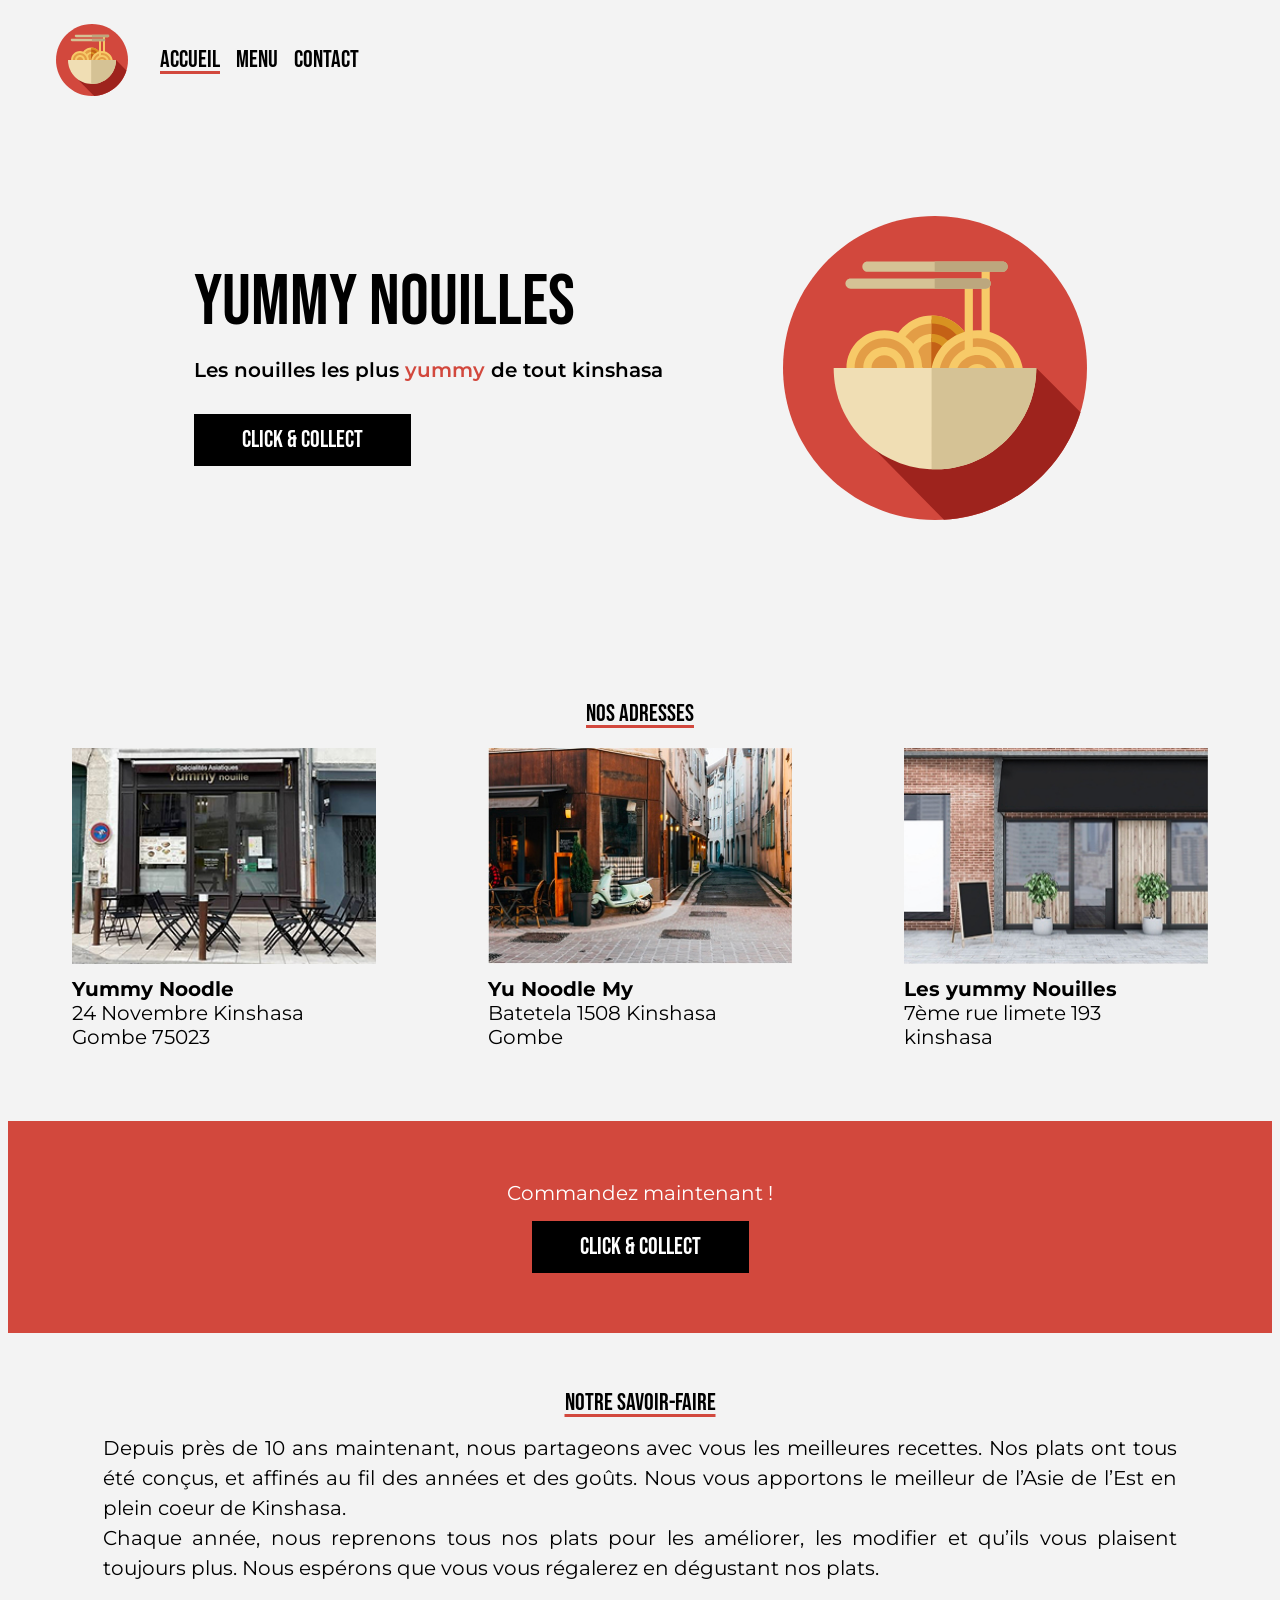
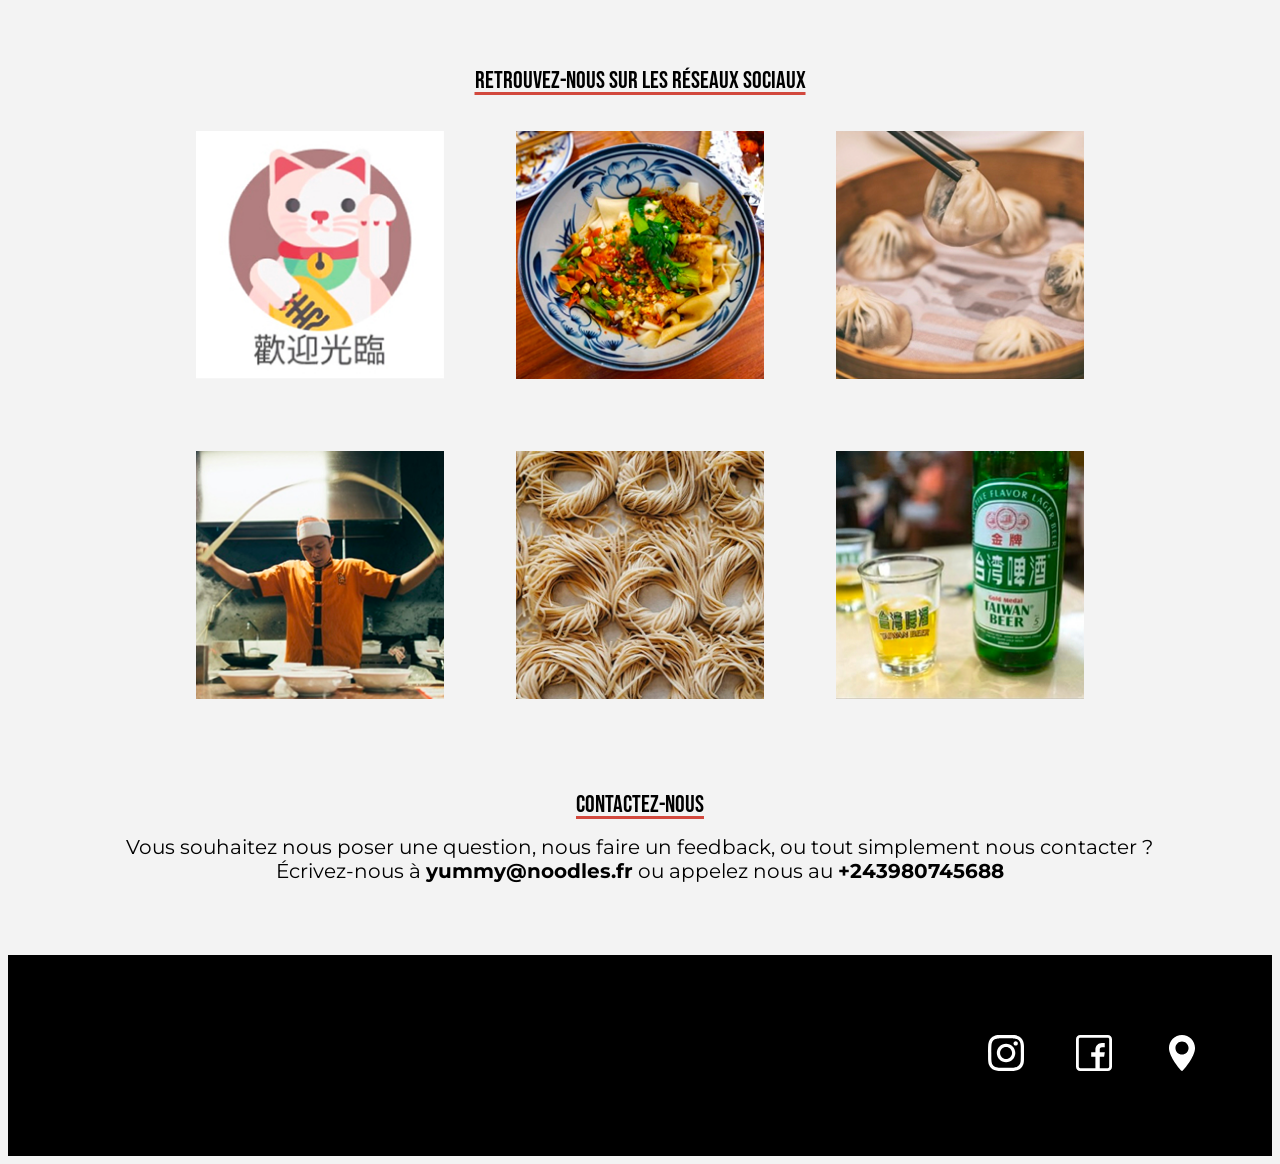
<file: index.html>
<!DOCTYPE html>
<html lang="fr">

   <head>
       <meta charset="UTF-8">
       <meta name="viewport" content="width=device-width, initial-scale=1.0">
       <title>Yummy Nouilles - Accueil</title>
       <link rel="icon" type="image/svg+xml" href="assets/logo.svg"> <!-- Favicon du site -->
       <link rel="stylesheet" href="styles/main.css"> <!-- Lien vers la feuille de style CSS -->   
    </head>

    <body>

        <!-- Début du contenu principal -->
        <header class="appBar">
            <img src="assets/logo.svg" alt="Logo Yummy Nouilles" class="appBar__logo"> <!-- Logo du restaurant -->
            <nav class="appBar__nav">
               <a class="appBar__navItem active" href="index.html">ACCUEIL</a>
               <a class="appBar__navItem" href="menu.html">MENU</a>
               <a class="appBar__navItem" href="contact.html">CONTACT</a>
            </nav>
        </header>

        <!-- Contenu principal -->
        <main>
            <section class="hero">
                <div class="hero__titleContainer">
                    <h1 class="hero__title">YUMMY NOUILLES</h1>
                    <p class="hero__subtitle">Les nouilles les plus <span class="color-highlight">yummy</span> de tout kinshasa</p>
                    <a href="contact.html" class="cta">Click & Collect</a>
                </div>
                <img src="assets/logo.svg" alt="Logo Yummy Nouilles" class="hero__logo">
            </section>

            <!-- Section présentant les différentes adresses du restaurant -->
            <section class="address">
                <h2 class="adress__title">NOS ADRESSES</h2>
                <div class="address__carousel">
                    <div>
                        <img src="assets/img/restaurant/yummy_gombe_24_novembre.jpg" alt="Photo du restaurant Yummy Nouilles 24 novembre kinshasa gombe" class="address__img">
                        <p class="address__info">
                            <strong>Yummy Noodle</strong><br>
                            24 Novembre Kinshasa<br>
                            Gombe 75023
                        </p>
                    </div>
                    <div>   
                        <img src="assets/img/restaurant/yummy_gombe_batetela.jpg" alt="Image du restaurant Yummy Nouilles batetela kinshasa gombe" class="address__img">
                        <p class="address__info">
                            <strong>Yu Noodle My</strong><br>
                            Batetela 1508 Kinshasa<br>
                            Gombe
                        </p>
                    </div>
                    <div>    
                        <img src="assets/img/restaurant/yummy_limete.jpg" alt="Photo du restaurant Yummy Nouilles limete kinshasa" class="address__img">
                        <p class="address__info">
                            <strong>Les yummy Nouilles</strong><br>
                            7ème rue limete 193<br>
                            kinshasa
                        </p>
                    </div>
                </div>
            </section>

            <!-- Bannière rouge avec un appel à l'action pour commander -->
           <div class="redBanner">
              <p class="redBanner__title">Commandez maintenant !</p>
              <a href="contact.html" class="cta">Click & Collect</a>
            </div>

            <!-- Information sur le savoir-faire du restaurant -->
            <section class="about">
                <h2 class="about__title">NOTRE SAVOIR-FAIRE</h2>
                <p class="about__text">
                    Depuis près de 10 ans maintenant, nous partageons avec vous les meilleures recettes. Nos plats ont tous
                    été conçus, et affinés au fil des années et des goûts. Nous vous apportons le meilleur de l’Asie de l’Est
                    en plein coeur de Kinshasa.<br> Chaque année, nous reprenons tous nos plats pour les améliorer, les modifier et 
                    qu’ils vous plaisent toujours plus. Nous espérons que vous vous régalerez en dégustant nos plats.
                </p>
            </section>

            <!-- Section présentant les différentes photos des plats du restaurant sur les réseaux sociaux -->
            <section class="socialMedia">
                <h2 class="socialMedia__title">RETROUVEZ-NOUS SUR LES RÉSEAUX SOCIAUX</h2>
                <div class="socialMedia__carousel">
                   <img src="assets/img/social/cat.jpg" alt="Image de chat Japonais" class="socialMedia__img">
                   <img src="assets/img/social/noodles_bowl.jpg" alt="Photo d'un bol de nouilles" class="socialMedia__img">
                   <img src="assets/img/social/bao.jpg" alt="Photo de panier vapeur Bao" class="socialMedia__img">
                   <img src="assets/img/social/chef.jpg" alt="Photo de chef cuisinier asiatique" class="socialMedia__img">
                   <img src="assets/img/social/noodles.jpg" alt="Photo de nouilles en ronde" class="socialMedia__img">
                   <img src="assets/img/social/beer.jpg" alt="Photo de bière Taïwan Beer" class="socialMedia__img">
                </div>
            </section>

            <!-- Section de contact pour les clients -->
            <section class="contactInfo">
                <h2 class="contactInfo__title">CONTACTEZ-NOUS</h2>
                <p class="contactInfo__text">
                    Vous souhaitez nous poser une question, nous faire un feedback, ou tout simplement nous contacter ?
                    Écrivez-nous à <strong>yummy@noodles.fr</strong> ou appelez nous au  <strong>+243980745688</strong>
                </p>
            </section>
        <!-- Fin du contenu principal -->
        </main>

        <!-- Pied de page avec les liens vers les réseaux sociaux du restaurant -->
        <footer class="footer">
            <a href="https://www.instagram.com/yummy_nouilles/">
                <img src="assets/icons/instagram.svg" alt="Logo Instagram"  class="footer__icon">
            </a>
            <a href="https://www.facebook.com/yummy_nouilles/">
                <img src="assets/icons/facebook.svg" alt="Logo Facebook" class="footer__icon">
            </a>
            <a href="https://www.google.com/search?q=yummy+nouilles">
                <img src="assets/icons/position.svg" alt="Logo Google Maps" class="footer__icon">
            </a>
        </footer>
        <!-- Fin du pied de page -->
    </body>

</html>
</file>
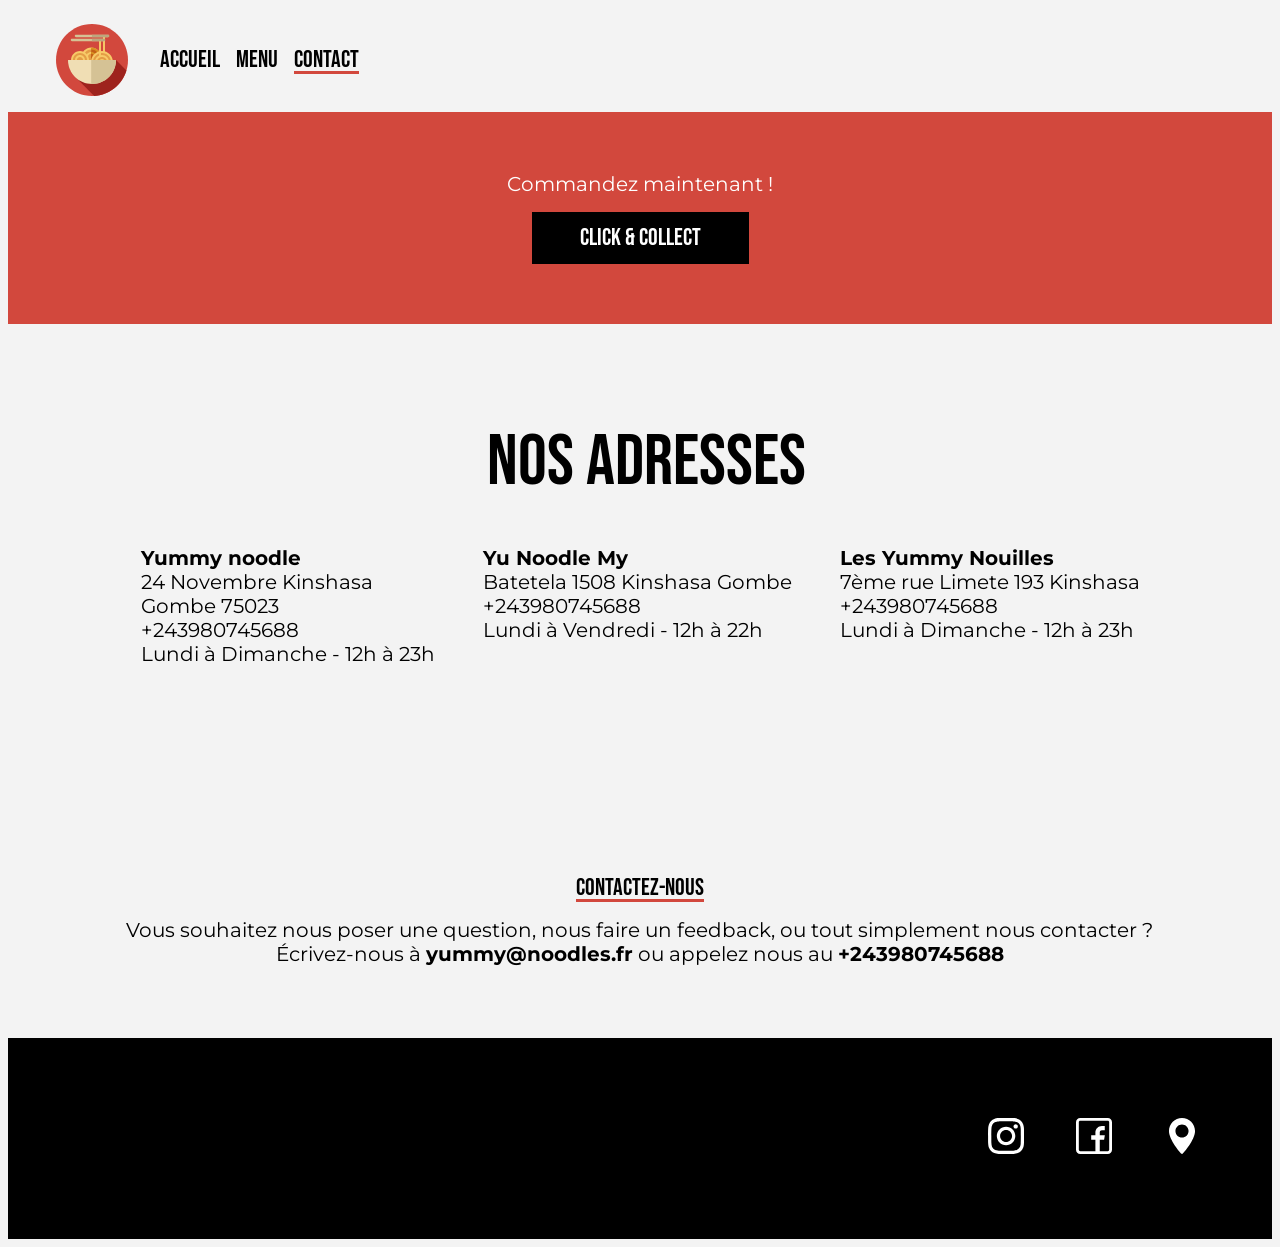
<file: contact.html>
<!DOCTYPE html>
<html lang="fr">

    <head>
        <meta charset="UTF-8">
        <meta name="viewport" content="width=device-width, initial-scale=1.0">
        <title>Yummy Nouilles - Contact</title>
        <link rel="icon" type="image/svg+xml" href="assets/logo.svg"> <!-- Favicon du site -->
        <link rel="stylesheet" href="styles/main.css"> <!-- Lien vers la feuille de style CSS -->
    </head>

    <body>

        <!-- Début du contenu principal -->
        <header class="appBar">
            <img src="assets/logo.svg" alt="Logo Yummy Nouilles" class="appBar__logo"> <!-- Logo du restaurant -->
            <nav class="appBar__nav">
                <a class="appBar__navItem" href="index.html">ACCUEIL</a>
                <a class="appBar__navItem" href="menu.html">MENU</a>
                <a class="appBar__navItem active" href="contact.html">CONTACT</a>
            </nav>
        </header>

        <!-- Contenu principal -->
        <main>
            <!-- Bannière rouge avec un appel à l'action pour commander -->
            <div class="redBanner">
                <p class="redBanner__title">Commandez maintenant !</p>
                <a href="contact.html" class="cta">Click & Collect</a>
            </div>

            <!-- Section présentant les différentes adresses du restaurant -->
            <section class="contact">
                <h1 class="contact__title">NOS ADRESSES</h1>
                <div class="contact__addressContainer">
                    <p class="contact__address">
                        <strong class="contact__addressTitle">Yummy noodle</strong><br>
                        24 Novembre Kinshasa<br> 
                        Gombe 75023<br> 
                        +243980745688<br>
                        Lundi à Dimanche - 12h à 23h
                    </p>
                    <p class="contact__address">
                        <strong class="contact__addressTitle">Yu Noodle My</strong><br>
                        Batetela 1508 Kinshasa Gombe<br>
                        +243980745688<br>
                        Lundi à Vendredi - 12h à 22h  
                    </p>
                    <p class="contact__address">
                        <strong class="contact__addressTitle">Les Yummy Nouilles</strong><br>
                        7ème rue Limete  193 Kinshasa<br>
                        +243980745688<br>
                        Lundi à Dimanche - 12h à 23h  
                    </p>
                </div>
            </section>

            <!-- Section de contact pour les clients souhaitant poser des questions ou faire des retours -->
            <section class="contactInfo">
                    <h2 class="contactInfo__title">CONTACTEZ-NOUS</h2>
                    <p class="contactInfo__text">
                        Vous souhaitez nous poser une question, nous faire un feedback, ou tout simplement nous contacter ?
                        Écrivez-nous à <strong>yummy@noodles.fr</strong> ou appelez nous au  <strong>+243980745688</strong>
                    </p>
            </section>
        <!-- Fin du contenu principal -->
        </main>

        <!-- Pied de page avec les liens vers les réseaux sociaux du restaurant -->
         <footer class="footer">
            <a href="https://www.instagram.com/yummy_nouilles/">
                <img src="assets/icons/instagram.svg" alt="Logo Instagram" class="footer__icon">
            </a>
            <a href="https://www.facebook.com/yummy_nouilles/">
                <img src="assets/icons/facebook.svg" alt="Logo Facebook" class="footer__icon">
            </a>
            <a href="https://www.google.com/search?q=yummy+nouilles">
                <img src="assets/icons/position.svg" alt="Logo Google Maps" class="footer__icon">
            </a>
        <!-- Fin du pied de page -->
        </footer>
    </body>

</html>
</file>
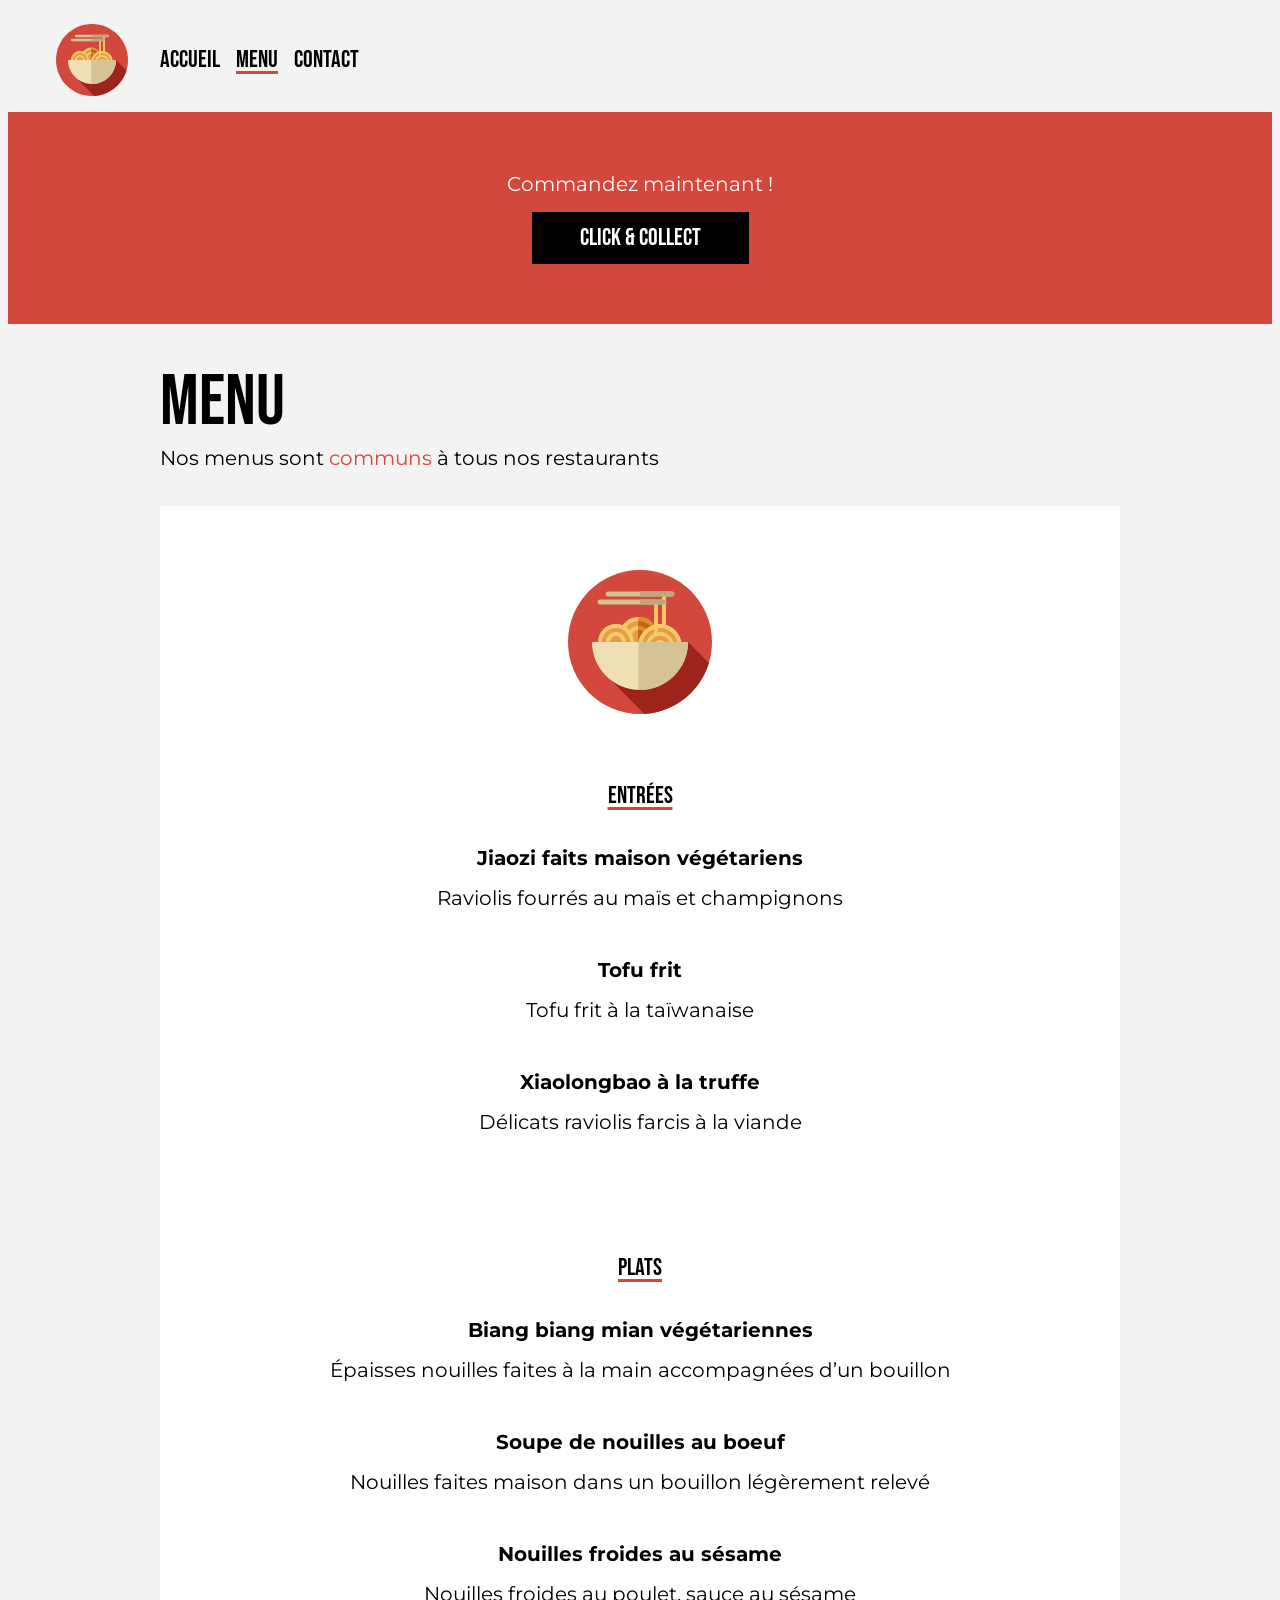
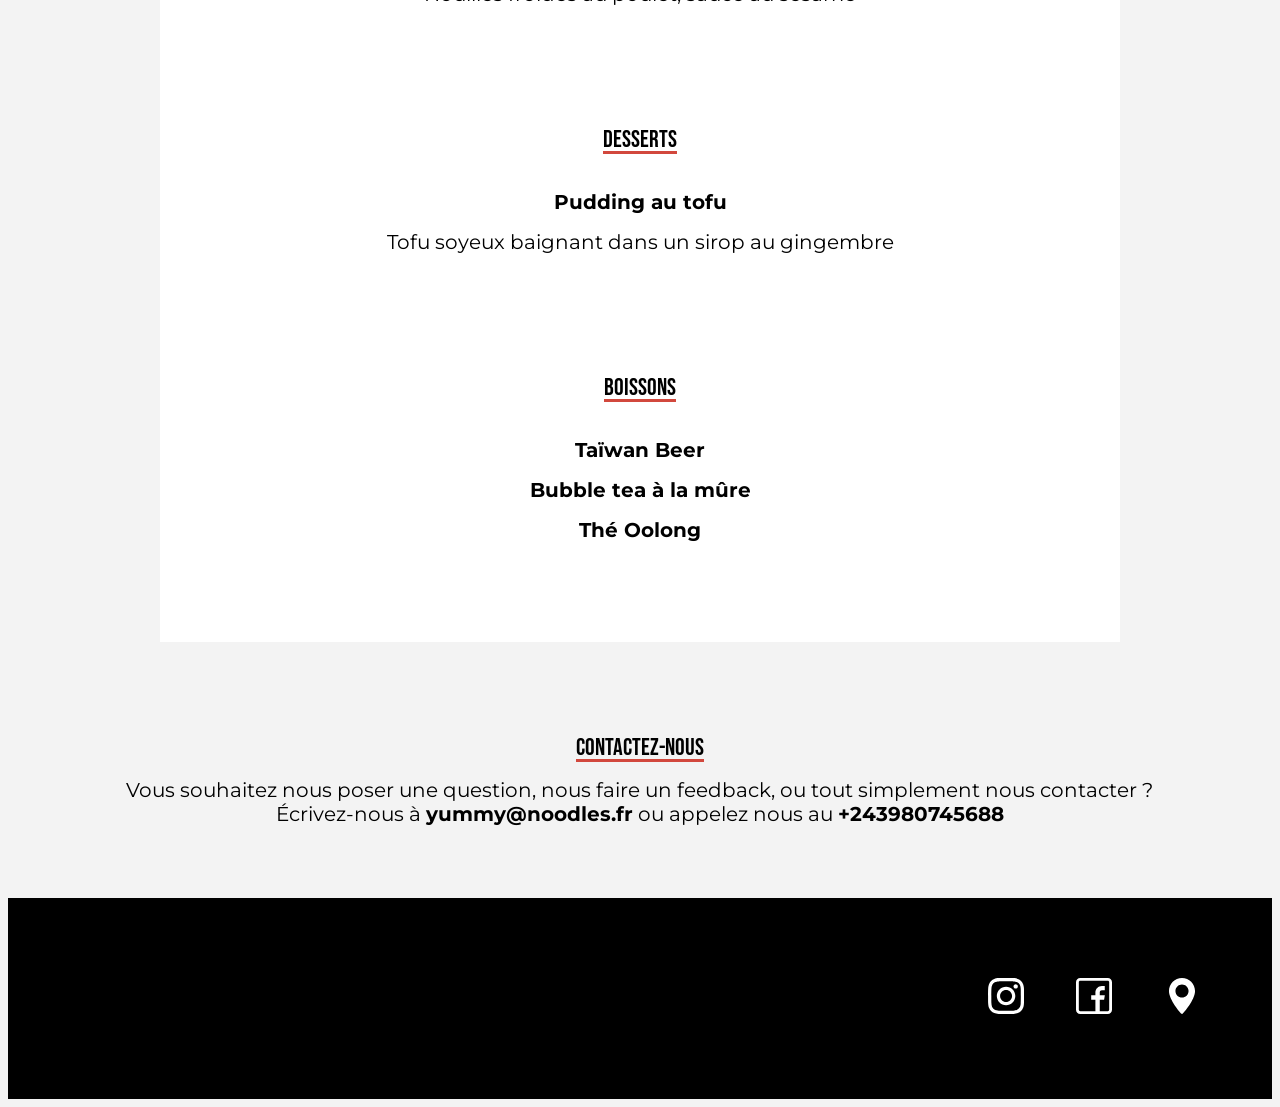
<file: menu.html>
<!DOCTYPE html>
<html lang="fr">

    <head>
        <meta charset="UTF-8">
        <meta name="viewport" content="width=device-width, initial-scale=1.0">
        <title>Yummy Nouilles - Menu</title>
        <link rel="icon" type="image/svg+xml" href="assets/logo.svg"> <!-- Favicon du site -->
        <link rel="stylesheet" href="styles/main.css"> <!-- Lien vers la feuille de style CSS -->
    </head>

    <body>

        <!-- Début du contenu principal -->
        <header class="appBar">
            <img src="assets/logo.svg" alt="Logo Yummy Nouilles" class="appBar__logo"> <!-- Logo du restaurant -->
            <nav class="appBar__nav">
                <a class="appBar__navItem" href="index.html">ACCUEIL</a>
                <a class="appBar__navItem active" href="menu.html">MENU</a>
                <a class="appBar__navItem" href="contact.html">CONTACT</a>
            </nav>
        </header>

        <!-- Contenu principal -->
        <main>
            <!-- Bannière rouge avec un appel à l'action pour commander -->
            <div class="redBanner">
                <p class="redBanner__title">Commandez maintenant !</p>
                <a href="contact.html" class="cta">Click & Collect</a>
            </div>
            
            <!-- Section présentant le menu du restaurant -->
            <section class="menu">
                <h1 class="menu__title">MENU</h1>
                <p class="menu__subtitle">Nos menus sont <span class="color-highlight">communs</span> à tous nos restaurants</p>
                <div class="menu__card">
                    <img src="assets/logo.svg" alt="Logo Yummy Nouilles" class="menu__logo">

                    <!-- Liste des plats proposés par le restaurant, organisée en catégories : entrées, plats, desserts et boissons -->
                    <div class="menu__part">
                        <h2 class="menu__partTitle">ENTRÉES</h2>
                        <p class="menu__partDish">
                            <strong class="menu__dishTitle">Jiaozi faits maison végétariens</strong><br>
                            <span class="menu__dishDescription">Raviolis fourrés au maïs et champignons</span>
                        </p>
                        <p class="menu__partDish">
                            <strong class="menu__dishTitle">Tofu frit</strong><br>
                            <span class="menu__dishDescription">Tofu frit à la taïwanaise</span>
                        </p>
                        <p class="menu__partDish">
                            <strong class="menu__dishTitle">Xiaolongbao à la truffe</strong><br>
                            <span class="menu__dishDescription">Délicats raviolis farcis à la viande</span>
                        </p>
                    </div>
                    <div class="menu__part">
                        <h2 class="menu__partTitle">PLATS</h2>
                        <p class="menu__partDish">
                            <strong class="menu__dishTitle">Biang biang mian végétariennes</strong><br>
                            <span class="menu__dishDescription">Épaisses nouilles faites à la main accompagnées d’un bouillon</span>
                        </p>
                        <p class="menu__partDish">
                            <strong class="menu__dishTitle">Soupe de nouilles au boeuf</strong><br>
                            <span class="menu__dishDescription">Nouilles faites maison dans un bouillon légèrement relevé</span>
                        </p>
                        <p class="menu__partDish">
                            <strong class="menu__dishTitle">Nouilles froides au sésame</strong><br>
                            <span class="menu__dishDescription">Nouilles froides au poulet, sauce au sésame</span>
                        </p>
                    </div>
                    <div class="menu__part">
                        <h2 class="menu__partTitle">DESSERTS</h2>
                        <p class="menu__partDish">
                            <strong class="menu__dishTitle">Pudding au tofu</strong><br>
                            <span class="menu__dishDescription">Tofu soyeux baignant dans un sirop au gingembre</span>
                        </p>
                    </div>
                    <div class="menu__part">
                        <h2 class="menu__partTitle">BOISSONS</h2>
                        <p class="menu__partDish">
                            <strong class="menu__dishTitle">Taïwan Beer</strong><br>
                            <strong class="menu__dishTitle">Bubble tea à la mûre</strong><br>
                            <strong class="menu__dishTitle">Thé Oolong</strong><br>
                        </p>
                    </div>
                </div>
            </section>

            <!-- Section de contact pour les clients souhaitant poser des questions ou faire des retours -->
            <section class="contactInfo">
                <h2 class="contactInfo__title">CONTACTEZ-NOUS</h2>
                <p class="contactInfo__text">
                    Vous souhaitez nous poser une question, nous faire un feedback, ou tout simplement nous contacter ?
                    Écrivez-nous à <strong>yummy@noodles.fr</strong> ou appelez nous au  <strong>+243980745688</strong>
                </p>
            </section>
        <!-- Fin du contenu principal -->
        </main>

        <!-- Pied de page avec les liens vers les réseaux sociaux du restaurant -->
        <footer class="footer">
            <a href="https://www.instagram.com/yummy_nouilles/">
                <img src="assets/icons/instagram.svg" alt="Logo Instagram" class="footer__icon">
            </a>
            <a href="https://www.facebook.com/yummy_nouilles/">
                <img src="assets/icons/facebook.svg" alt="Logo Facebook" class="footer__icon">
            </a>
            <a href="https://www.google.com/search?q=yummy+nouilles">
                <img src="assets/icons/position.svg" alt="Logo Google Maps" class="footer__icon">
            </a>
        <!-- Fin du pied de page -->
        </footer>
    </body>

</html>
</file>
<file: styles/main.css>
@import url('https://fonts.googleapis.com/css2?family=Bebas+Neue&family=Montserrat:wght@400;600&display=swap');

/* Pages */
@import 'pages/home.css';
@import 'pages/menu.css';
@import 'pages/contact.css';

/* Modules */
@import 'modules/appBar.css';
@import 'modules/cta.css';
@import 'modules/footer.css';
@import 'modules/RedBanner.css';
@import 'modules/contactInfo.css';

/* Design System */
:root {
    /* Colors */
    --red-highlight: #D2483D;
    --light-grey: #F3F3F3;
    --black: #000000;
    --white: #FFFFFF;

    /* Text configuration */
    --body-font: 'Montserrat';
    --body-highlight-font: 'Montserrat';
    --header-font: 'Bebas Neue';
    --title-font: 'Bebas Neue';

    --body-font-weight: 400;
    --body-highlight-font-weight: 600;
    --header-font-weight: 400;
    --title-font-weight: 400;

    --body-font-size: 1.25rem;
    --body-highlight-font-size: 1.25rem;
    --header-font-size: 4.5rem;
    --title-font-size: 1.5rem;

    --body-line-height: 1.5rem;
    --body-highlight-line-height: 1.5rem;
    --header-line-height: 5.375rem;
    --title-line-height: 1.75rem;
}

body {
    background-color: var(--light-grey);
    font-family: var(--body-font);
    font-style: normal;
    font-weight: var(--body-font-weight);
    font-size: var(--body-font-size);
    line-height: var(--body-line-height);
    color: var(--black);
}

h1 {
    font-family: var(--header-font);
    font-style: normal;
    font-weight: var(--header-font-weight);
    font-size: var(--header-font-size);
    line-height: var(--header-line-height);
    color: var(--black);
}

h2 {
    font-family: var(--title-font);
    font-style: normal;
    font-weight: var(--title-font-weight);
    font-size: var(--title-font-size);
    line-height: var(--title-line-height);
    color: var(--black);
    text-decoration: underline var(--red-highlight);
    text-underline-offset: 0.25rem;
    text-decoration-thickness: 0.188rem; 
}

.color-highlight {
    color: var(--red-highlight);
}

.text-highlight {
    font-weight: var(--body-highlight-font-weight);
}

@media (max-width: 768px) { 
    :root {
        /* Mobile variables */
        --body-font-size: 1rem;
        --body-highlight-font-size: 1rem;
        --header-font-size: 2.5rem;
        --title-font-size: 1.25rem;

        --body-line-height: 1.25rem;
        --body-highlight-line-height: 1.25rem;
        --header-line-height: 3rem;
        --title-line-height: 1.5rem;

    }
}
</file>
